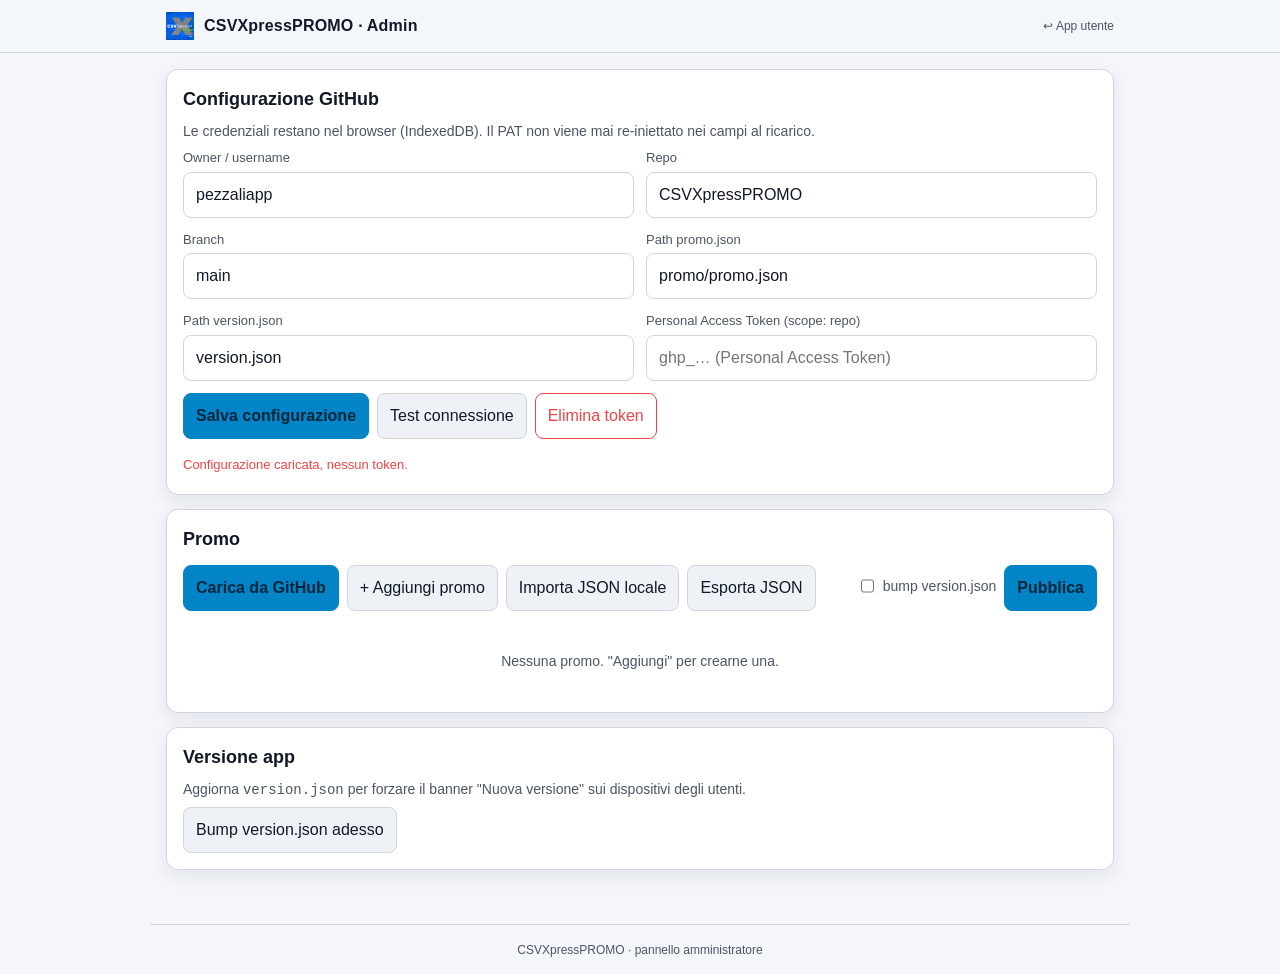
<file: admin.html>
<!doctype html>
<html lang="it">
<head>
  <meta charset="utf-8">
  <meta name="viewport" content="width=device-width, initial-scale=1, viewport-fit=cover">
  <title>CSVXpressPROMO — Admin</title>
  <meta name="robots" content="noindex,nofollow">
  <meta http-equiv="Content-Security-Policy" content="
    default-src 'self';
    script-src 'self';
    style-src 'self' 'unsafe-inline';
    img-src 'self' data: blob:;
    font-src 'self' data:;
    connect-src 'self' https://api.github.com https://raw.githubusercontent.com;
    frame-src 'self';
    worker-src 'self' blob:;
    manifest-src 'self';
    object-src 'none';
    base-uri 'self';
    form-action 'self';
  ">
  <meta name="theme-color" content="#111827" media="(prefers-color-scheme: dark)">
  <meta name="theme-color" content="#f4f6fb" media="(prefers-color-scheme: light)">
  <link rel="icon" type="image/png" href="icon/CSVXpressSmart-192.png">
  <link rel="stylesheet" href="admin-styles.css">
</head>
<body>
  <header class="app-header">
    <div class="row">
      <span class="brand">
        <img src="icon/CSVXpressSmart-192.png" alt="" aria-hidden="true" width="24" height="24">
        <span>CSVXpressPROMO · Admin</span>
      </span>
      <span class="spacer"></span>
      <a class="meta" href="index.html">↩ App utente</a>
    </div>
  </header>

  <main>
    <div class="card">
      <h2>Configurazione GitHub</h2>
      <p class="muted">Le credenziali restano nel browser (IndexedDB). Il PAT non viene mai re-iniettato nei campi al ricarico.</p>
      <div class="admin-form">
        <div>
          <label for="cfg-owner">Owner / username</label>
          <input type="text" id="cfg-owner" placeholder="pezzaliapp">
        </div>
        <div>
          <label for="cfg-repo">Repo</label>
          <input type="text" id="cfg-repo" placeholder="CSVXpressPROMO">
        </div>
        <div>
          <label for="cfg-branch">Branch</label>
          <input type="text" id="cfg-branch" placeholder="main">
        </div>
        <div>
          <label for="cfg-promo-path">Path promo.json</label>
          <input type="text" id="cfg-promo-path" placeholder="promo/promo.json">
        </div>
        <div>
          <label for="cfg-version-path">Path version.json</label>
          <input type="text" id="cfg-version-path" placeholder="version.json">
        </div>
        <div>
          <label for="cfg-token">Personal Access Token (scope: repo)</label>
          <input type="password" id="cfg-token" autocomplete="off" spellcheck="false">
        </div>
        <div class="full row-flex">
          <button type="button" id="cfg-save" class="primary">Salva configurazione</button>
          <button type="button" id="cfg-test">Test connessione</button>
          <button type="button" id="cfg-clear-token" class="danger">Elimina token</button>
        </div>
        <div class="full">
          <div class="token-status" id="save-status">In attesa…</div>
          <div class="token-status" id="test-status"></div>
        </div>
      </div>
    </div>

    <div class="card">
      <h2>Promo</h2>
      <div class="row-flex">
        <button type="button" id="promo-load" class="primary">Carica da GitHub</button>
        <button type="button" id="promo-add">+ Aggiungi promo</button>
        <button type="button" id="promo-import">Importa JSON locale</button>
        <input type="file" id="promo-import-file" accept=".json,application/json" style="display:none">
        <button type="button" id="promo-export">Esporta JSON</button>
        <span class="spacer" style="flex:1"></span>
        <label class="row-flex" style="gap:6px">
          <input type="checkbox" id="publish-bump">
          <span class="muted">bump version.json</span>
        </label>
        <button type="button" id="promo-publish" class="primary">Pubblica</button>
      </div>
      <div class="token-status" id="load-status"></div>
      <div class="token-status" id="publish-status"></div>
      <div id="promo-edit-list" style="margin-top:12px"></div>
    </div>

    <div class="card">
      <h2>Versione app</h2>
      <p class="muted">Aggiorna <code>version.json</code> per forzare il banner "Nuova versione" sui dispositivi degli utenti.</p>
      <button type="button" id="version-bump-now">Bump version.json adesso</button>
    </div>
  </main>

  <footer class="app-footer">
    <span>CSVXpressPROMO · pannello amministratore</span>
  </footer>

  <div class="toast-wrap" id="toasts" aria-live="polite" aria-atomic="false"></div>

  <script src="admin.js" defer></script>
</body>
</html>
</file>
<file: admin-styles.css>
/* ListoAPP — stylesheet (mobile-first, dark by default, light via prefers-color-scheme) */

:root {
  --bg: #0b1220;
  --surface: #111827;
  --surface-2: #1f2937;
  --border: #374151;
  --text: #f9fafb;
  --text-muted: #9ca3af;
  --accent: #38bdf8;
  --accent-strong: #0284c7;
  --danger: #ef4444;
  --success: #22c55e;
  --warning: #f59e0b;
  --shadow: 0 8px 24px rgba(0, 0, 0, 0.35);
  --radius: 12px;
  --radius-sm: 8px;
  --tap: 44px;
  --maxw: 980px;
  --font: -apple-system, BlinkMacSystemFont, "Segoe UI", Roboto, "Helvetica Neue", Arial, sans-serif;
}

@media (prefers-color-scheme: light) {
  :root {
    --bg: #f4f6fb;
    --surface: #ffffff;
    --surface-2: #eef2f7;
    --border: #d1d5db;
    --text: #111827;
    --text-muted: #4b5563;
    --accent: #0284c7;
    --accent-strong: #0369a1;
    --shadow: 0 6px 18px rgba(15, 23, 42, 0.08);
  }
}

* { box-sizing: border-box; }

html, body {
  margin: 0;
  padding: 0;
  background: var(--bg);
  color: var(--text);
  font-family: var(--font);
  font-size: 16px;
  line-height: 1.5;
  -webkit-tap-highlight-color: transparent;
  overflow-x: hidden;
}

body {
  min-height: 100vh;
  padding-bottom: env(safe-area-inset-bottom);
  padding-top: env(safe-area-inset-top);
}

a { color: var(--accent); text-decoration: none; }
a:hover, a:focus { text-decoration: underline; }

button, input, select, textarea {
  font: inherit;
  color: inherit;
  background: transparent;
  border: 1px solid var(--border);
  border-radius: var(--radius-sm);
  padding: 10px 12px;
  min-height: var(--tap);
}

button {
  cursor: pointer;
  background: var(--surface-2);
  transition: background-color 120ms ease, transform 80ms ease;
}
button:hover { background: var(--surface); }
button:active { transform: translateY(1px); }
button:disabled { opacity: 0.5; cursor: not-allowed; }

button.primary {
  background: var(--accent);
  color: #00263a;
  border-color: var(--accent);
  font-weight: 600;
}
button.primary:hover { background: var(--accent-strong); color: #ffffff; }

button.danger {
  background: transparent;
  color: var(--danger);
  border-color: var(--danger);
}
button.danger:hover { background: var(--danger); color: #ffffff; }

button.ghost {
  background: transparent;
  border-color: transparent;
}
button.ghost:hover { background: var(--surface-2); }

input[type="text"], input[type="number"], input[type="date"],
input[type="search"], input[type="password"], input[type="url"],
input[type="email"], select, textarea {
  width: 100%;
  background: var(--surface);
}

input:focus, select:focus, textarea:focus, button:focus-visible {
  outline: 2px solid var(--accent);
  outline-offset: 1px;
}

label {
  display: block;
  font-size: 13px;
  color: var(--text-muted);
  margin-bottom: 4px;
  font-weight: 500;
}

/* App shell */
.app-header {
  position: sticky;
  top: 0;
  z-index: 30;
  background: color-mix(in srgb, var(--bg) 92%, transparent);
  backdrop-filter: saturate(180%) blur(8px);
  border-bottom: 1px solid var(--border);
}

.app-header .row {
  max-width: var(--maxw);
  margin: 0 auto;
  padding: 12px 16px;
  display: flex;
  align-items: center;
  gap: 12px;
}

.app-header .brand {
  display: flex;
  align-items: center;
  gap: 10px;
  font-weight: 700;
  letter-spacing: 0.2px;
}

.app-header .brand img { width: 28px; height: 28px; }
.app-header .spacer { flex: 1; }

.app-header .meta {
  font-size: 12px;
  color: var(--text-muted);
}

main {
  max-width: var(--maxw);
  margin: 0 auto;
  padding: 16px;
}

/* Tabs */
.tabs {
  display: flex;
  gap: 4px;
  background: var(--surface);
  border: 1px solid var(--border);
  border-radius: var(--radius);
  padding: 4px;
  overflow-x: auto;
  -webkit-overflow-scrolling: touch;
  margin-bottom: 16px;
}
.tab-btn {
  flex: 1;
  min-width: 88px;
  border: none;
  background: transparent;
  color: var(--text-muted);
  border-radius: var(--radius-sm);
  font-weight: 600;
  padding: 10px 12px;
}
.tab-btn[aria-selected="true"] {
  background: var(--surface-2);
  color: var(--text);
}

.panel { display: none; }
.panel[data-active="true"] { display: block; }

/* Cards */
.card {
  background: var(--surface);
  border: 1px solid var(--border);
  border-radius: var(--radius);
  padding: 16px;
  margin-bottom: 14px;
  box-shadow: var(--shadow);
}
.card h2 { margin: 0 0 8px; font-size: 18px; }
.card h3 { margin: 12px 0 8px; font-size: 15px; color: var(--text-muted); font-weight: 600; }
.card p { margin: 6px 0; color: var(--text); }
.card .muted { color: var(--text-muted); font-size: 14px; }

.row-flex {
  display: flex;
  gap: 8px;
  flex-wrap: wrap;
  align-items: center;
}
.row-flex > .grow { flex: 1; min-width: 0; }

.grid-2 {
  display: grid;
  grid-template-columns: 1fr;
  gap: 12px;
}
@media (min-width: 720px) {
  .grid-2 { grid-template-columns: 1fr 1fr; }
}

/* Drop zone */
.dropzone {
  border: 2px dashed var(--border);
  border-radius: var(--radius);
  padding: 28px 16px;
  text-align: center;
  color: var(--text-muted);
  cursor: pointer;
  transition: border-color 120ms ease, background 120ms ease;
  background: color-mix(in srgb, var(--surface) 60%, transparent);
}
.dropzone:hover, .dropzone.dragover {
  border-color: var(--accent);
  background: color-mix(in srgb, var(--accent) 10%, var(--surface));
  color: var(--text);
}
.dropzone strong { color: var(--text); display: block; margin-bottom: 4px; }
.dropzone input[type="file"] { display: none; }

/* Tables (preventivo / listino) */
.table-wrap {
  overflow-x: auto;
  -webkit-overflow-scrolling: touch;
  border: 1px solid var(--border);
  border-radius: var(--radius);
}
table.data {
  width: 100%;
  border-collapse: collapse;
  min-width: 480px;
  font-size: 14px;
}
table.data th, table.data td {
  padding: 10px 8px;
  text-align: left;
  border-bottom: 1px solid var(--border);
  vertical-align: middle;
}
table.data thead th {
  background: var(--surface-2);
  font-weight: 600;
  color: var(--text-muted);
  font-size: 12px;
  text-transform: uppercase;
  letter-spacing: 0.04em;
}
table.data tbody tr:last-child td { border-bottom: none; }
table.data td.num, table.data th.num { text-align: right; font-variant-numeric: tabular-nums; }
table.data td input[type="number"] {
  width: 84px;
  padding: 6px 8px;
  min-height: 36px;
  text-align: right;
}
table.data td input[type="text"] {
  width: 100%;
  padding: 6px 8px;
  min-height: 36px;
}
table.data td button { padding: 6px 8px; min-height: 36px; }

.totals {
  display: flex;
  justify-content: flex-end;
  gap: 24px;
  flex-wrap: wrap;
  padding: 12px 8px 4px;
  font-size: 16px;
}
.totals .label { color: var(--text-muted); margin-right: 6px; }
.totals .value { font-weight: 700; font-variant-numeric: tabular-nums; }
.totals .grand { font-size: 20px; color: var(--accent); }

/* Promo list */
.promo-grid {
  display: grid;
  grid-template-columns: 1fr;
  gap: 12px;
}
@media (min-width: 720px) {
  .promo-grid { grid-template-columns: 1fr 1fr; }
}
.promo {
  background: var(--surface);
  border: 1px solid var(--border);
  border-radius: var(--radius);
  padding: 14px;
  display: flex;
  flex-direction: column;
  gap: 6px;
  cursor: pointer;
  transition: transform 120ms ease, border-color 120ms ease;
}
.promo:hover { transform: translateY(-1px); border-color: var(--accent); }
.promo header {
  display: flex;
  align-items: flex-start;
  gap: 8px;
  justify-content: space-between;
}
.promo h3 { margin: 0; font-size: 16px; }
.promo .desc { color: var(--text-muted); font-size: 14px; }
.promo .meta {
  display: flex;
  gap: 8px;
  flex-wrap: wrap;
  font-size: 12px;
  color: var(--text-muted);
  margin-top: 4px;
}
.badge {
  display: inline-flex;
  align-items: center;
  gap: 4px;
  font-size: 11px;
  padding: 2px 8px;
  border-radius: 999px;
  border: 1px solid var(--border);
  background: var(--surface-2);
  color: var(--text-muted);
  white-space: nowrap;
}
.badge.local { background: color-mix(in srgb, var(--accent) 15%, var(--surface-2)); color: var(--accent); border-color: var(--accent); }
.badge.expired { color: var(--danger); border-color: var(--danger); }
.badge.upcoming { color: var(--warning); border-color: var(--warning); }

/* Toasts */
.toast-wrap {
  position: fixed;
  left: 0; right: 0; bottom: 0;
  padding: 16px;
  display: flex;
  flex-direction: column;
  gap: 8px;
  align-items: center;
  pointer-events: none;
  z-index: 60;
  padding-bottom: calc(16px + env(safe-area-inset-bottom));
}
.toast {
  pointer-events: auto;
  max-width: 520px;
  width: 100%;
  background: var(--surface);
  color: var(--text);
  border: 1px solid var(--border);
  border-left: 4px solid var(--accent);
  border-radius: var(--radius-sm);
  padding: 10px 14px;
  box-shadow: var(--shadow);
  display: flex;
  align-items: center;
  gap: 12px;
  animation: toast-in 200ms ease-out;
}
.toast.success { border-left-color: var(--success); }
.toast.error { border-left-color: var(--danger); }
.toast.warn { border-left-color: var(--warning); }
.toast .msg { flex: 1; font-size: 14px; }
.toast button { padding: 4px 10px; min-height: 32px; font-size: 13px; }
@keyframes toast-in {
  from { opacity: 0; transform: translateY(8px); }
  to { opacity: 1; transform: translateY(0); }
}

/* Banner (update available) */
.banner {
  background: color-mix(in srgb, var(--accent) 18%, var(--surface));
  border-bottom: 1px solid var(--accent);
  padding: 10px 16px;
  display: flex;
  gap: 12px;
  align-items: center;
  justify-content: center;
  flex-wrap: wrap;
  font-size: 14px;
}
.banner.hidden { display: none; }
.banner button { padding: 6px 12px; min-height: 36px; }

/* Modal */
.modal-backdrop {
  position: fixed;
  inset: 0;
  background: rgba(0,0,0,0.6);
  display: none;
  align-items: center;
  justify-content: center;
  z-index: 70;
  padding: 0;
}
.modal-backdrop.open { display: flex; }
.modal {
  background: var(--surface);
  width: 100%;
  height: 100%;
  max-width: 980px;
  max-height: 100%;
  border-radius: 0;
  display: flex;
  flex-direction: column;
  overflow: hidden;
}
@media (min-width: 720px) {
  .modal-backdrop { padding: 24px; }
  .modal { height: auto; max-height: 90vh; border-radius: var(--radius); }
}
.modal header {
  padding: 12px 14px;
  border-bottom: 1px solid var(--border);
  display: flex;
  align-items: center;
  gap: 12px;
}
.modal header h3 { margin: 0; font-size: 16px; flex: 1; }
.modal .body {
  flex: 1;
  overflow: auto;
  padding: 0;
  background: var(--bg);
}
.modal .body.padded { padding: 16px; }
.modal .body iframe { width: 100%; height: 100%; border: 0; min-height: 60vh; background: #fff; }
.modal .body img { display: block; max-width: 100%; height: auto; margin: 0 auto; }
.modal footer {
  padding: 10px 14px;
  border-top: 1px solid var(--border);
  display: flex;
  justify-content: space-between;
  gap: 8px;
}

/* Listino preview */
.preview {
  font-size: 13px;
  border: 1px solid var(--border);
  border-radius: var(--radius-sm);
  overflow: hidden;
  background: var(--surface);
}
.preview .row {
  display: grid;
  grid-template-columns: minmax(0, 2fr) minmax(0, 3fr) minmax(0, 1fr) minmax(0, 1fr);
  gap: 8px;
  padding: 8px 12px;
  border-bottom: 1px solid var(--border);
  align-items: center;
}
.preview .row:last-child { border-bottom: none; }
.preview .row.head { background: var(--surface-2); font-weight: 600; color: var(--text-muted); font-size: 12px; text-transform: uppercase; letter-spacing: 0.04em; }
.preview .row .price { text-align: right; font-variant-numeric: tabular-nums; }

/* Search */
.search-row {
  display: flex;
  gap: 8px;
  margin-bottom: 8px;
}

/* Help */
.help h3 { margin-top: 16px; }
.help ul { padding-left: 20px; }
.help li { margin-bottom: 4px; }
.help kbd {
  background: var(--surface-2);
  border: 1px solid var(--border);
  border-radius: 4px;
  padding: 1px 6px;
  font-size: 12px;
  font-family: ui-monospace, SFMono-Regular, Menlo, monospace;
}

/* Admin specific */
.admin-form {
  display: grid;
  grid-template-columns: 1fr;
  gap: 12px;
}
@media (min-width: 720px) {
  .admin-form { grid-template-columns: 1fr 1fr; }
  .admin-form .full { grid-column: 1 / -1; }
}
.token-status {
  font-size: 13px;
  color: var(--text-muted);
  margin-top: 4px;
}
.token-status.ok { color: var(--success); }
.token-status.ko { color: var(--danger); }

.promo-edit {
  border: 1px solid var(--border);
  border-radius: var(--radius);
  padding: 12px;
  margin-bottom: 10px;
  background: var(--surface);
}
.promo-edit .actions {
  display: flex;
  gap: 6px;
  justify-content: flex-end;
  margin-top: 8px;
  flex-wrap: wrap;
}

.empty {
  padding: 24px 16px;
  text-align: center;
  color: var(--text-muted);
  font-size: 14px;
}

.sr-only {
  position: absolute;
  width: 1px; height: 1px; padding: 0; margin: -1px;
  overflow: hidden; clip: rect(0,0,0,0); white-space: nowrap; border: 0;
}

footer.app-footer {
  max-width: var(--maxw);
  margin: 24px auto 0;
  padding: 16px;
  font-size: 12px;
  color: var(--text-muted);
  text-align: center;
  border-top: 1px solid var(--border);
}

/* ────────────────────────────────────────────────
 * Excel ↔ PDF link: bottoni "Pag. N" + viewer overlay
 * ──────────────────────────────────────────────── */

.pageBtn {
  background: #eef2ff;
  color: #1f2937;
  border: 1px solid #c7d2fe;
  padding: 6px 10px;
  border-radius: 999px;
  font-weight: 700;
  cursor: pointer;
  white-space: nowrap;
  font-size: 13px;
  min-height: 32px;
}
.pageBtn + .pageBtn { margin-left: 4px; }
.pageBtn:hover { background: #e0e7ff; }

.mobilePageBtns { display: flex; gap: 6px; flex-wrap: wrap; margin-top: 8px; }
.mobilePageBtns .pageBtn {
  flex: 1 1 auto;
  min-height: 40px;
  background: #1d4ed8;
  color: #fff;
  border-color: #1d4ed8;
}

/* Tabella listino full: filtri sopra, paginazione sotto */
.listino-filters {
  display: grid;
  grid-template-columns: 1fr;
  gap: 8px;
  margin: 8px 0 12px;
}
@media (min-width: 720px) {
  .listino-filters { grid-template-columns: 2fr 1fr 1fr 1fr 1fr auto; align-items: end; }
}
.listino-pager {
  display: flex;
  gap: 8px;
  justify-content: space-between;
  align-items: center;
  margin-top: 8px;
  font-size: 13px;
  color: var(--text-muted);
}
.listino-pdf-status {
  font-size: 13px;
  color: var(--text-muted);
  margin-top: 6px;
}
.listino-pdf-status.ok { color: var(--success); }

/* PDF viewer overlay full-screen */
.pdfViewer {
  position: fixed; inset: 0;
  background: #111827;
  z-index: 10000;
  display: flex; flex-direction: column;
}
.pdfViewer.hide { display: none !important; }
.pdfTop {
  display: flex; gap: 8px; align-items: center; justify-content: space-between;
  padding: 10px;
  padding-top: calc(10px + env(safe-area-inset-top));
  background: #020617; color: #fff;
}
.pdfTop b {
  font-size: 14px;
  overflow: hidden; text-overflow: ellipsis; white-space: nowrap;
  max-width: 38vw;
}
.pdfNav { display: flex; gap: 8px; align-items: center; }
.pdfNav button {
  padding: 8px 12px; border-radius: 10px;
  background: #fff; color: #111827; border: 0;
  min-height: 36px; font-weight: 600;
}
.pdfNav button:hover { background: #e5e7eb; }
.pdfNav input {
  width: 64px; padding: 6px; text-align: center;
  border: 1px solid #374151; border-radius: 8px;
  background: #fff; color: #111827;
  min-height: 36px;
}
.pdfNav span { color: #fff; font-size: 13px; }
.pdfCanvasWrap {
  flex: 1; overflow: auto; -webkit-overflow-scrolling: touch;
  display: flex; justify-content: center; align-items: flex-start;
  padding: 12px; background: #374151;
  padding-bottom: calc(12px + env(safe-area-inset-bottom));
}
#pdfCanvas {
  background: #fff; box-shadow: 0 10px 35px rgba(0,0,0,.35);
  max-width: 100%; height: auto;
}

@media (max-width: 700px) {
  .pdfTop { flex-wrap: wrap; }
  .pdfTop b { max-width: 100%; width: 100%; }
  .pdfNav { width: 100%; justify-content: space-between; }
  .pdfNav input { width: 56px; }
}

/* Catalogo preventivo: stato "già aggiunto" + flash su click */
.primary.is-added { background: #16a34a; color: white; }
.primary.is-added:hover { background: #15803d; }
.primary.flash { transform: scale(1.08); transition: transform 120ms ease-out; }

/* Editor intestazione PDF preventivo (logo + anagrafica) */
.quote-header-editor { margin: 12px 0; border: 1px solid var(--border); border-radius: 8px; padding: 8px 12px; }
.quote-header-editor summary { cursor: pointer; font-weight: 600; padding: 4px 0; user-select: none; list-style: none; }
.quote-header-editor summary::-webkit-details-marker { display: none; }
.quote-header-editor summary::before { content: '▸ '; display: inline-block; transition: transform 0.15s ease; }
.quote-header-editor[open] summary::before { content: '▾ '; }
.quote-header-grid { display: grid; grid-template-columns: 1fr; gap: 12px; margin-top: 10px; }
@media (min-width: 720px) { .quote-header-grid { grid-template-columns: 2fr 1fr; } }
.quote-header-grid textarea { width: 100%; min-height: 140px; resize: vertical; font-family: inherit; }
.qh-logo-preview { margin-top: 8px; min-height: 60px; }
.qh-logo-preview img { max-width: 200px; max-height: 100px; border: 1px solid var(--border); border-radius: 4px; }
.quote-header-actions { display: flex; gap: 8px; margin-top: 12px; justify-content: flex-end; }
#quote-customer { width: 100%; min-height: 80px; resize: vertical; font-family: inherit; }
.pdf-opt { display: inline-flex; align-items: center; gap: 4px; font-size: 13px; cursor: pointer; user-select: none; margin-right: 8px; }
.pdf-opt input { margin: 0; }
</file>
